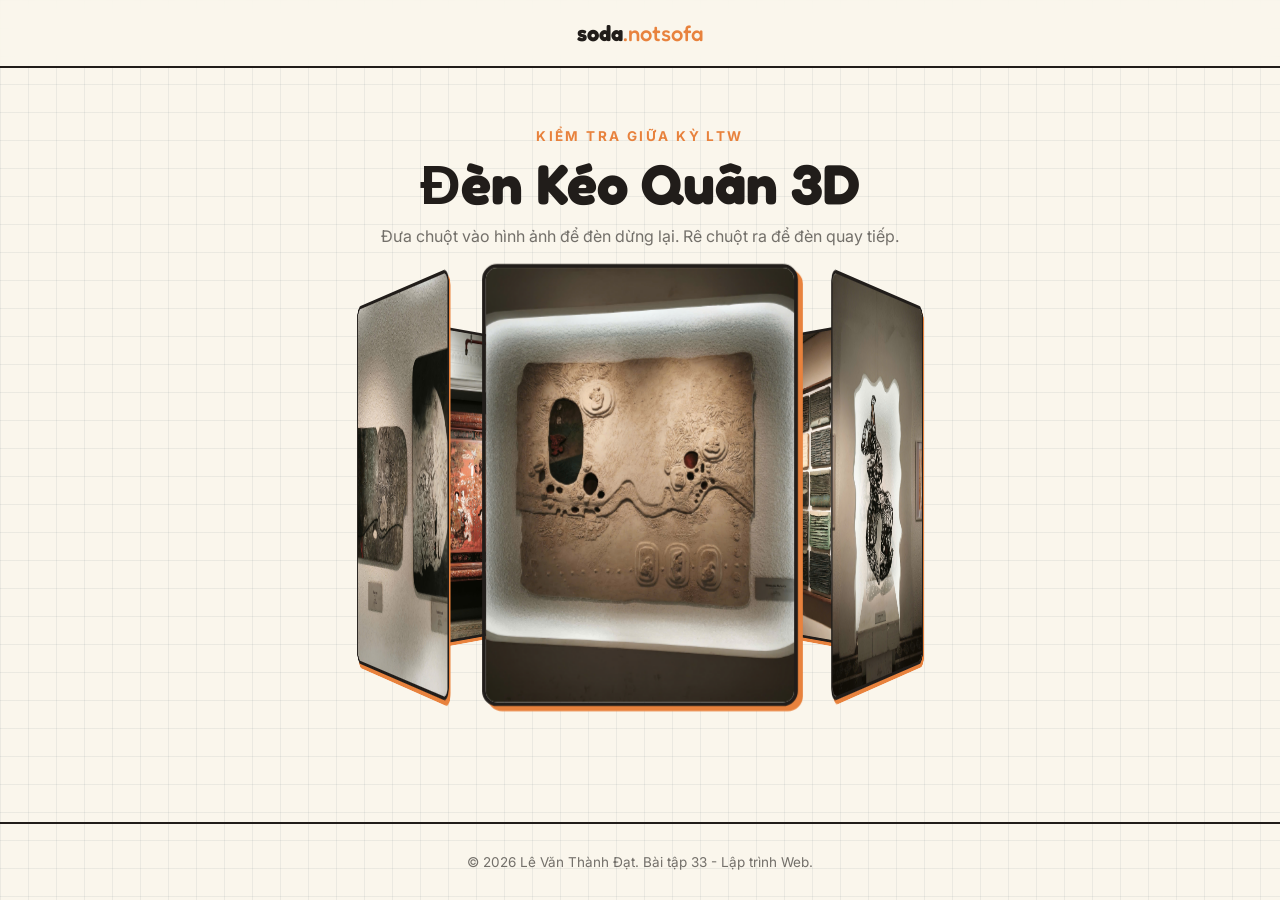
<file: index.html>
<!DOCTYPE html>
<html lang="vi">
<head>
    <meta charset="UTF-8">
    <meta name="viewport" content="width=device-width, initial-scale=1.0">
    <title>Bài tập 33 - Đèn Kéo Quân</title>
    <!-- Nhúng font chữ từ bài 32 -->
    <link rel="preconnect" href="https://fonts.googleapis.com">
    <link href="https://fonts.googleapis.com/css2?family=Fredoka:wght@500;600;700&family=Inter:wght@400;500;600;700&display=swap" rel="stylesheet">
    <link rel="stylesheet" href="css/style.css">
</head>
<body>

<header id="site-header">
    <nav>
        <div class="logo">soda<span>.notsofa</span></div>
    </nav>
</header>

<main>
    <section class="hero">
        <div class="wrap" style="text-align: center;">
            <div class="eyebrow">Kiểm tra giữa kỳ LTW</div>
            <h2>Đèn Kéo Quân 3D</h2>
            <p class="bio" style="margin: 10px auto;">Đưa chuột vào hình ảnh để đèn dừng lại. Rê chuột ra để đèn quay tiếp.</p>
            
            <div class="scene">
                <div class="carousel" id="carousel">
                    <!-- Bạn chép 6 ảnh vào thư mục images và đổi tên tương ứng nhé -->
                    <img src="images/image1.jpg" style="--i:0;" alt="Ảnh 1">
                    <img src="images/image2.jpg" style="--i:1;" alt="Ảnh 2">
                    <img src="images/image3.jpg" style="--i:2;" alt="Ảnh 3">
                    <img src="images/image4.jpg" style="--i:3;" alt="Ảnh 4">
                    <img src="images/image5.jpg" style="--i:4;" alt="Ảnh 5">
                    <img src="images/image6.jpg" style="--i:5;" alt="Ảnh 6">
                </div>
            </div>
        </div>
    </section>
</main>

<footer>
    <div class="wrap">
        <span>© 2026 Lê Văn Thành Đạt. Bài tập 33 - Lập trình Web.</span>
    </div>
</footer>

<script src="js/script.js"></script>
</body>
</html>
</file>
<file: css/style.css>
:root{
  --paper:#FAF6EC;
  --grid-line: rgba(43,58,85,0.07);
  --ink:#211D1A;
  --navy:#2B3A55;
  --accent:#E8823D;
  --muted: rgba(33,29,26,0.62);
}

*{box-sizing:border-box; margin:0; padding:0;}

body{
  background-color:var(--paper);
  background-image:
    linear-gradient(var(--grid-line) 1px, transparent 1px),
    linear-gradient(90deg, var(--grid-line) 1px, transparent 1px);
  background-size: 28px 28px;
  color:var(--ink);
  font-family:'Inter', sans-serif;
  display: flex;
  flex-direction: column;
  min-height: 100vh;
}

main { flex: 1; }

h1,h2,h3 { font-family:'Fredoka', sans-serif; line-height:1.05; }
img { max-width:100%; display:block; }
.wrap { max-width:1080px; margin:0 auto; padding:0 32px; }

.eyebrow {
  font-size:13.5px; letter-spacing:0.18em; text-transform:uppercase;
  font-weight:700; color:var(--accent);
}

/* ---------- Nav ---------- */
header{
  position:sticky; top:0; z-index:50;
  background:rgba(250,246,236,0.88); backdrop-filter: blur(8px);
  border-bottom:2px solid var(--ink);
}
nav{ display:flex; align-items:center; justify-content:center; padding:20px 32px; max-width:1080px; margin:0 auto;}
.logo{ font-family:'Fredoka', sans-serif; font-weight:700; font-size:22px;}
.logo span{ color:var(--accent); font-weight:500;}

/* ---------- Hero / Tiêu đề ---------- */
.hero{ padding:60px 0 60px; }
.hero h2{ font-size:clamp(32px,5.4vw,56px); font-weight:700; margin:10px 0 10px;}
.hero .bio{ color:var(--muted); font-size:16px; line-height:1.7; max-width:600px;}

/* ---------- ĐÈN KÉO QUÂN 3D ---------- */
.scene {
    position: relative;
    width: 100%;
    height: 350px;
    margin-top: 60px;
    perspective: 1200px;
    display: flex;
    justify-content: center;
    align-items: center;
}

.carousel {
    position: relative;
    width: 250px;
    height: 350px;
    transform-style: preserve-3d;
    animation: spin 15s linear infinite; /* Thời gian quay 15s */
}

.carousel img {
    position: absolute;
    top: 0; left: 0;
    width: 100%; height: 100%;
    object-fit: cover;
    border-radius: 12px;
    border: 3px solid var(--ink);
    box-shadow: 4px 4px 0 var(--accent); /* Bóng đổ phong cách bài 32 */
    /* Dùng biến --i trong HTML để tự tính góc xoay cho 6 mặt (60 độ/mặt) */
    transform: rotateY(calc(var(--i) * 60deg)) translateZ(250px);
    background-color: #fff;
}

@keyframes spin {
    0% { transform: rotateY(0deg); }
    100% { transform: rotateY(360deg); }
}

/* ---------- Footer ---------- */
footer{ border-top:2px solid var(--ink); padding:30px 0; font-size:13.5px; color:var(--muted); text-align:center; }
</file>
